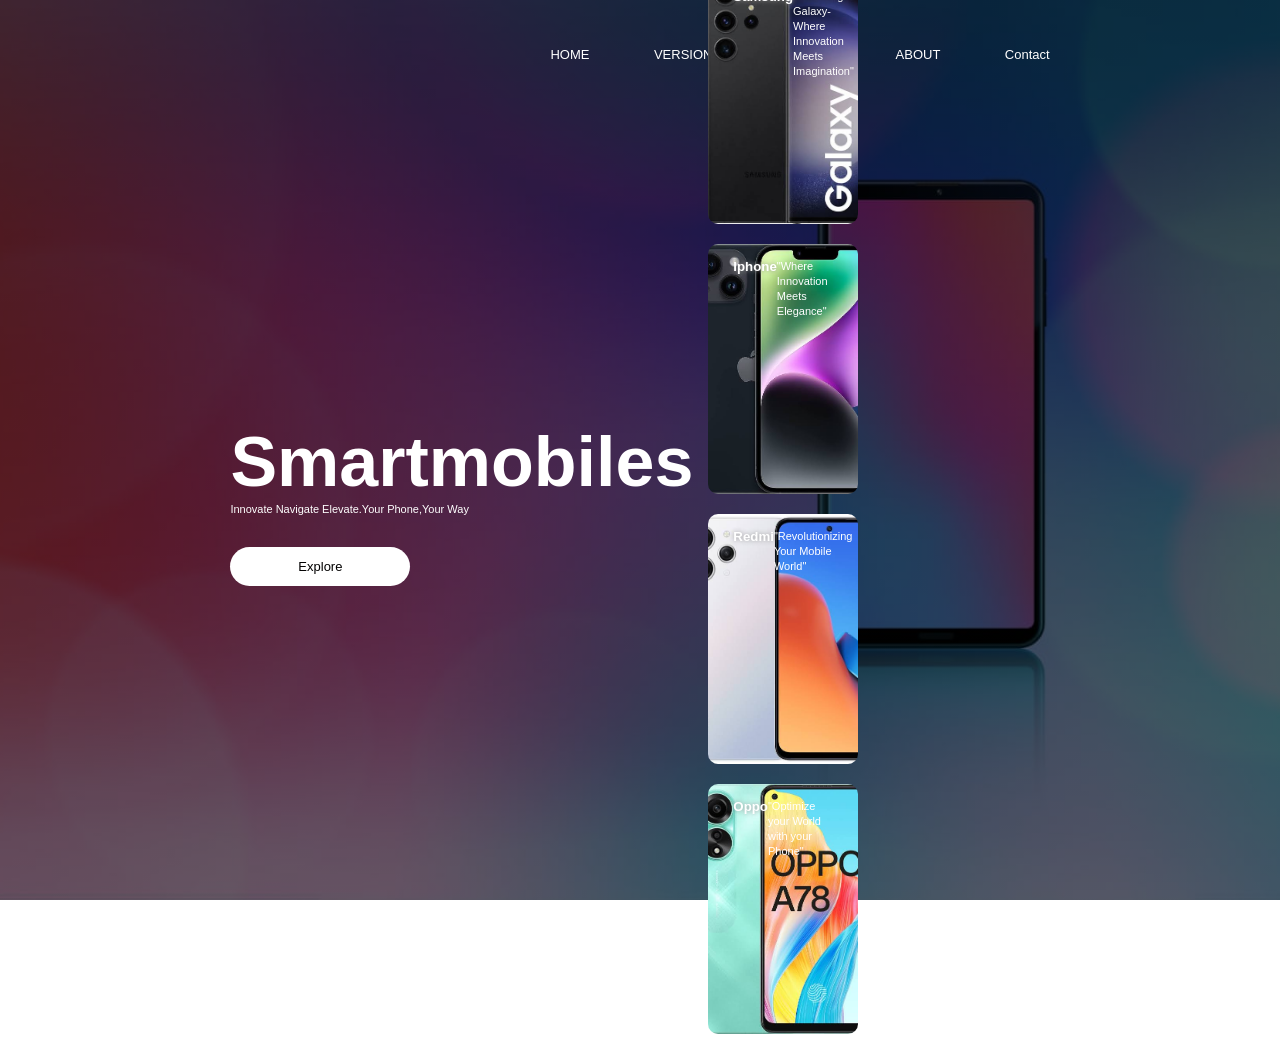
<file: index.html>
<html>
    <head>
        <meta name="viewport" content="width=device-width,initial-scale=1.0">
        <title>landing page</title>
        <link rel="stylesheet" href="style.css">
    </head>
    <body>   
        <div class="container">
            <div class="navbar">
                <nav>
                    <ul>
                        <li><a href="">HOME</a></li>
                        <li><a href="">VERSION</a></li>
                        <li><a href="#features">BRANDS</a></li>
                        <li><a href="#about">ABOUT</a></li>
                        <li><a href="#contact">Contact</a></li>
                    </ul>
                </nav>            
            </div>
         
            <div class="row">
                <div class="col">
                    <h1>Smartmobiles</h1>
                    <P> Innovate Navigate Elevate.Your Phone,Your Way
                    </P>
                    <button type="button">Explore</button> 
                </div>
                <div class="col">
                    <div class="card card1">
                        <h5> Samsung</h5>
                        
                        <p>"Samsung Galaxy- Where Innovation Meets Imagination"</p>
                    </div>
                    <div class="card card2">
                        <h5> Iphone</h5>
                        
                        <p>"Where Innovation Meets Elegance"</p>
                    </div>
                    <div class="card card3">
                        <h5> Redmi</h5>
                       
                        <p>"Revolutionizing Your Mobile World"</p>
                    </div>
                    <div class="card card4">
                        <h5>Oppo</h5>
                      
                        <p>"Optimize your World with your Phone"</p>
                    </div>
            
                </div>            
            </div>
        </div>
        

       
    </body>
</html>
</file>
<file: style.css>
*{
    margin:0;
    padding:0px;
    font-family:Arial, Helvetica, sans-serif;
}
.container{
    width:100%;
    height:100vh;
    background-image:linear-gradient(rgba(0, 0, 0, 0.705),rgba(0,0,0,0.6)),url(phone.jfif);
    background-position: center;
    background-size: cover;
    padding-left:18%;
    padding-right:18%;
    box-sizing:border-box;

}
.navbar{
    height:12%;
    display:flex;
    align-items:center;
}
nav{
    flex:1;
    text-align:right;
}
nav ul li{
    list-style:none;
    display:inline-block;
    margin-left:60px;
}
nav ul li a{
    text-decoration:none;
    color:#fff;
    font-size: 13px;
    text-transform: capitalize;
}
nav ul li a:hover{
    color:#f9004d;
    transition:.4s;

}
.row{
    display:flex;
    height: 88%;
    align-items:center;
}
.col{
    align-items: center;
    flex-basis:50%;
}
h1{
    color:#fff;
    font-size:70px;    
}
p{
    color:#fff;
    font-size:11px;
    line-height:15px ;
}
button{
    width:180px;
    color:#020101;
    font-size:13px;
    padding:12px 0;
    background:#fff;
    border:0;
    border-radius:20px;
    outline: none;
    margin-top: 30px;

}
button:hover{
    background-color: black;
    color:#f9004d;
    transition:.4s;

}
.card{
    width:150px;
    height:250px;
    display:inline-flex;
    border-radius:10px;
    padding:15px 25px;
    box-sizing:border-box;
    cursor:pointer;
    margin:10px 15px;
    background-position:center;
    background-size:cover;
    transition:transform 0.5s;
}
.card1{
    background-image:url(samsung.jpeg);
}
.card2{
    background-image:url(apple.jpeg);
}
.card3{
    background-image:url(redmi.jpeg);
}
.card4{
    background-image:url(oppo.jpeg);
}
.card:hover{
    transform: translateY(-10px);
}
h5{
    color:#fff;
    text-shadow: 0 0 5px #999;
}
</file>
